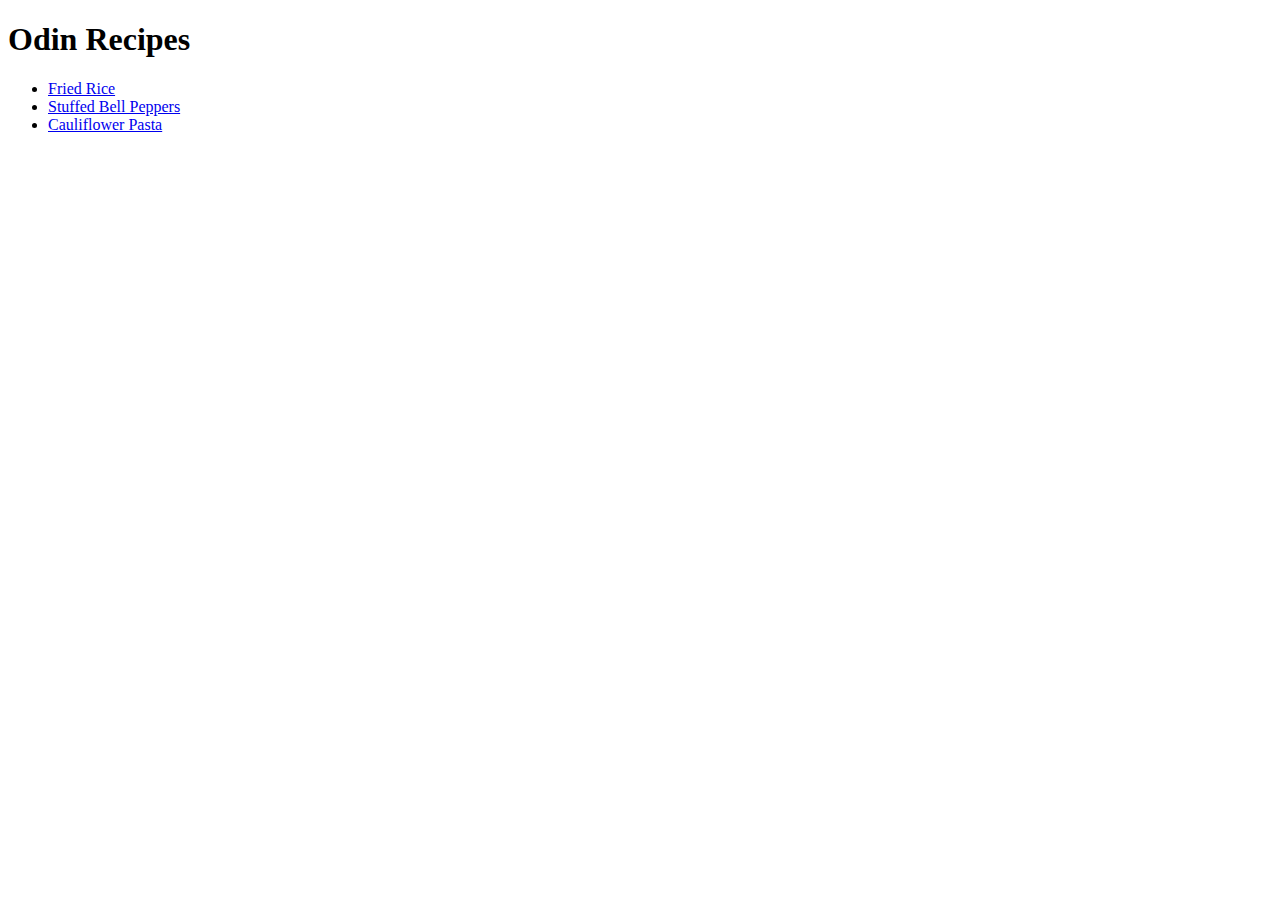
<file: index.html>
<!DOCTYPE html>
<html lang="en">
<head>
    <meta charset="UTF-8">
    <title>Odin Recipes</title>
</head>
<body>
    <h1>Odin Recipes</h1>
    <ul>
        <li><a href="./recipes/fried_rice.html">Fried Rice</a></li>
        <li><a href="./recipes/stuffed_peppers.html">Stuffed Bell Peppers</a></li>
        <li><a href="./recipes/cauliflower_pasta.html">Cauliflower Pasta</a></li>
    </ul>    
    </body>
</html>
</file>
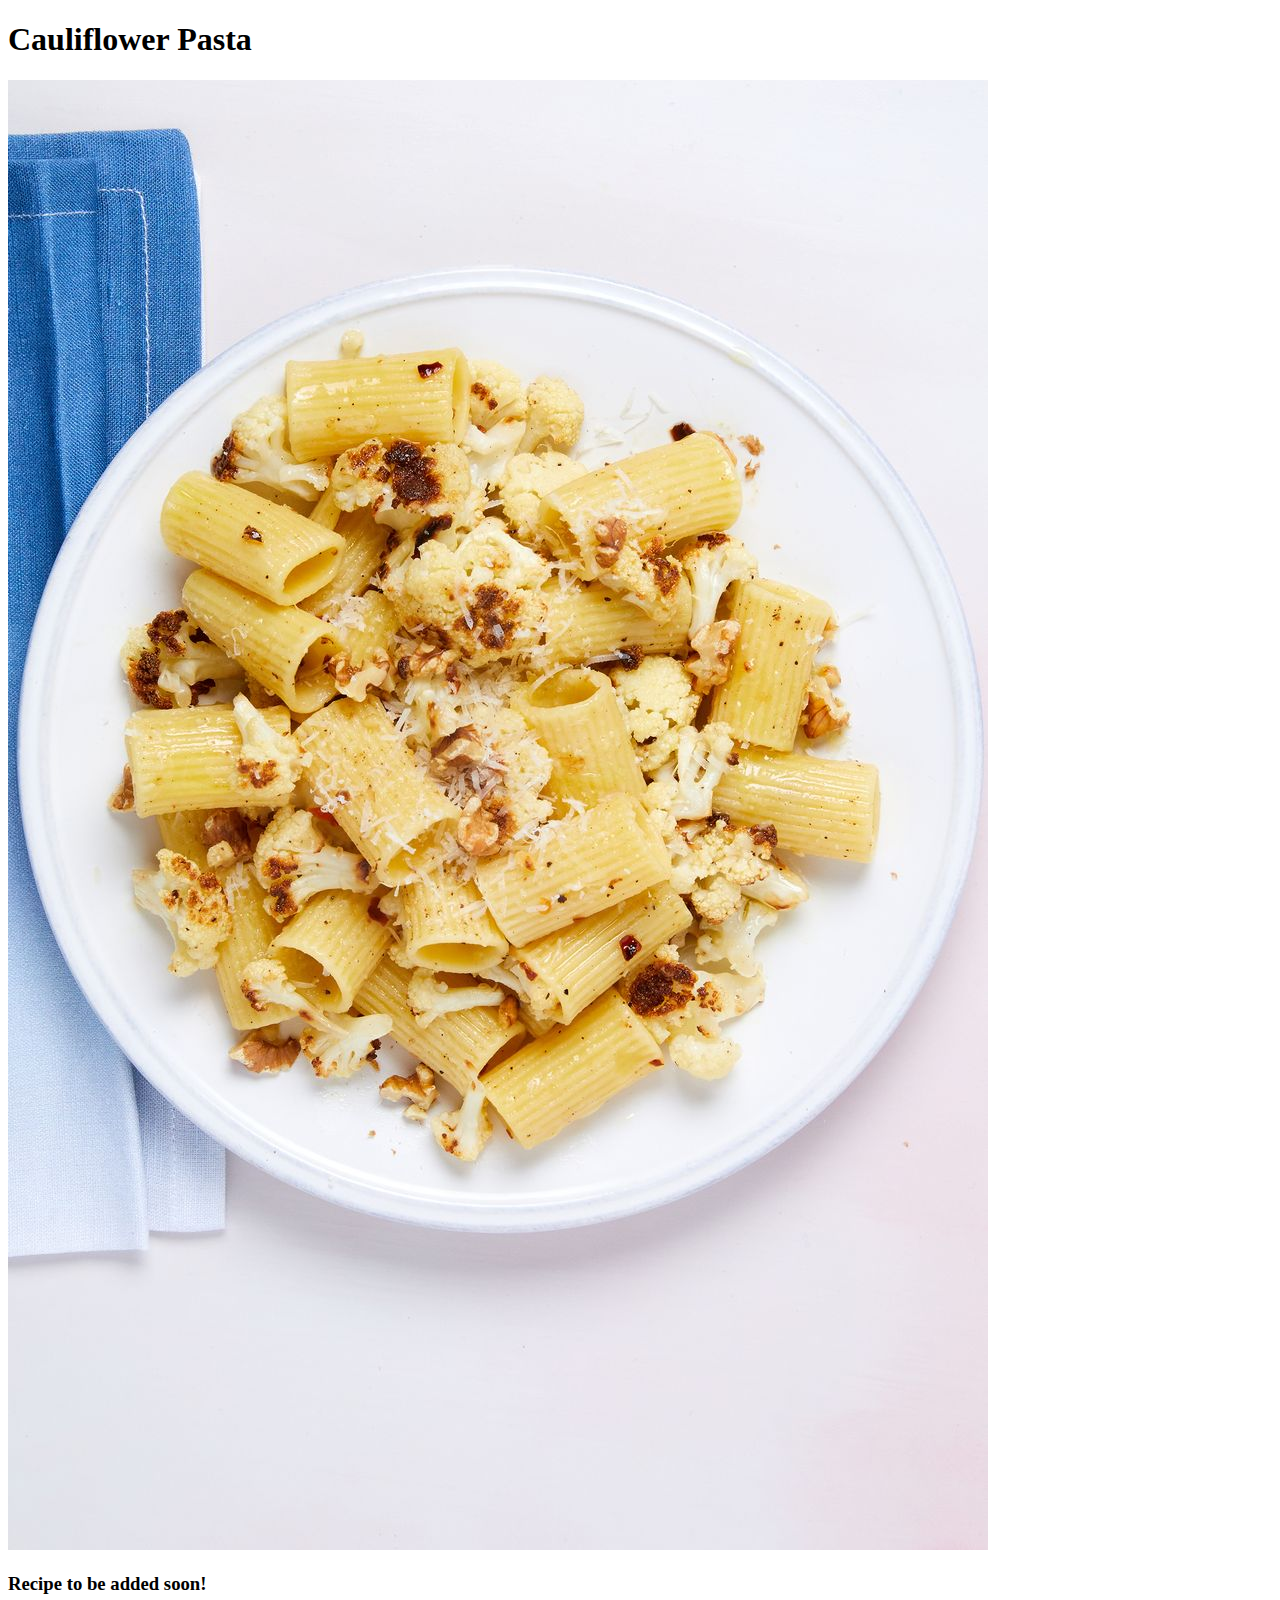
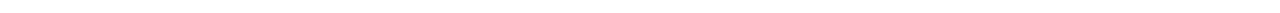
<file: recipes/cauliflower_pasta.html>
<!DOCTYPE html>
<html lang="en">
    <head>
        <meta charset="utf-8">
        <title>Cauliflower Pasta</title>
    </head>

    <body>
        <h1>Cauliflower Pasta</h1>
        <img src="../images/cauliflower_pasta.jpeg">

        <h3>Recipe to be added soon!</h3>
    </body>
</html>
</file>
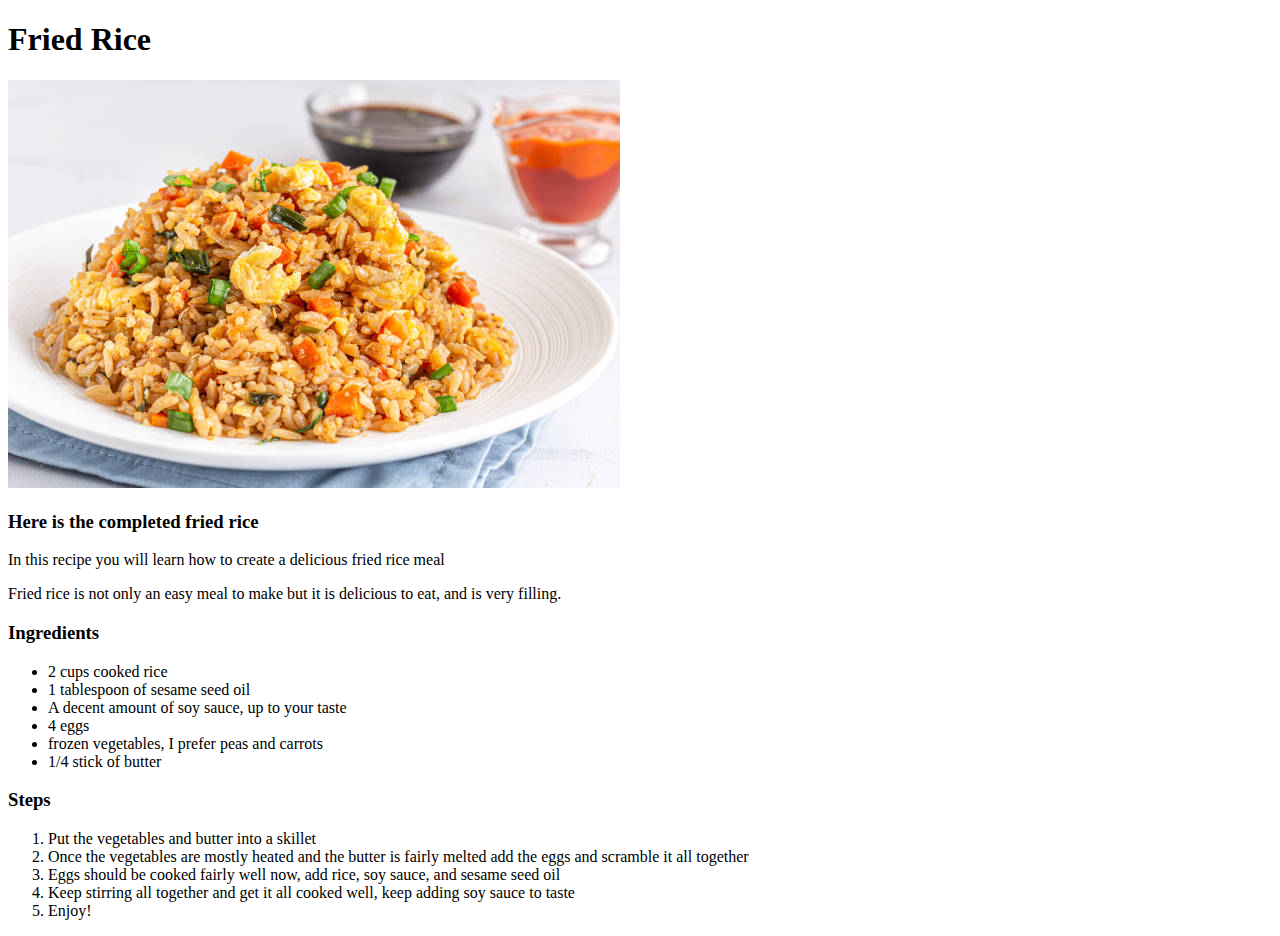
<file: recipes/fried_rice.html>
<!DOCTYPE html>
<html lang="en">
<head>
    <meta charset="UTF-8">
    <meta http-equiv="X-UA-Compatible" content="IE=edge">
    <meta name="viewport" content="width=device-width, initial-scale=1.0">
    <title>Fried Rice</title>
</head>
<body>
    <h1>Fried Rice</h1>
    <img src="../images/rice.jpeg">
    <h3>Here is the completed fried rice</h3>

    <p>In this recipe you will learn how to create a delicious fried rice meal</p>
    <p>Fried rice is not only an easy meal to make but it is delicious to eat, and is very filling. </p>

    <h3>Ingredients</h3>
    <ul>
        <li>2 cups cooked rice</li>
        <li>1 tablespoon of sesame seed oil</li>
        <li>A decent amount of soy sauce, up to your taste</li>
        <li>4 eggs</li>
        <li>frozen vegetables, I prefer peas and carrots</li>
        <li>1/4 stick of butter</li>
    </ul>

    <h3>Steps</h3>
    <ol>
        <li>Put the vegetables and butter into a skillet</li>
        <li>
            Once the vegetables are mostly heated and the 
            butter is fairly melted add the eggs and scramble 
            it all together 
        </li>
        <li>
            Eggs should be cooked fairly well now, add rice, soy sauce,
            and sesame seed oil
        </li>
        <li>
            Keep stirring all together and get it all cooked well, keep adding soy sauce to taste
        </li>
        <li>
            Enjoy!
        </li>

    </ol>
</body>
</html>
</file>
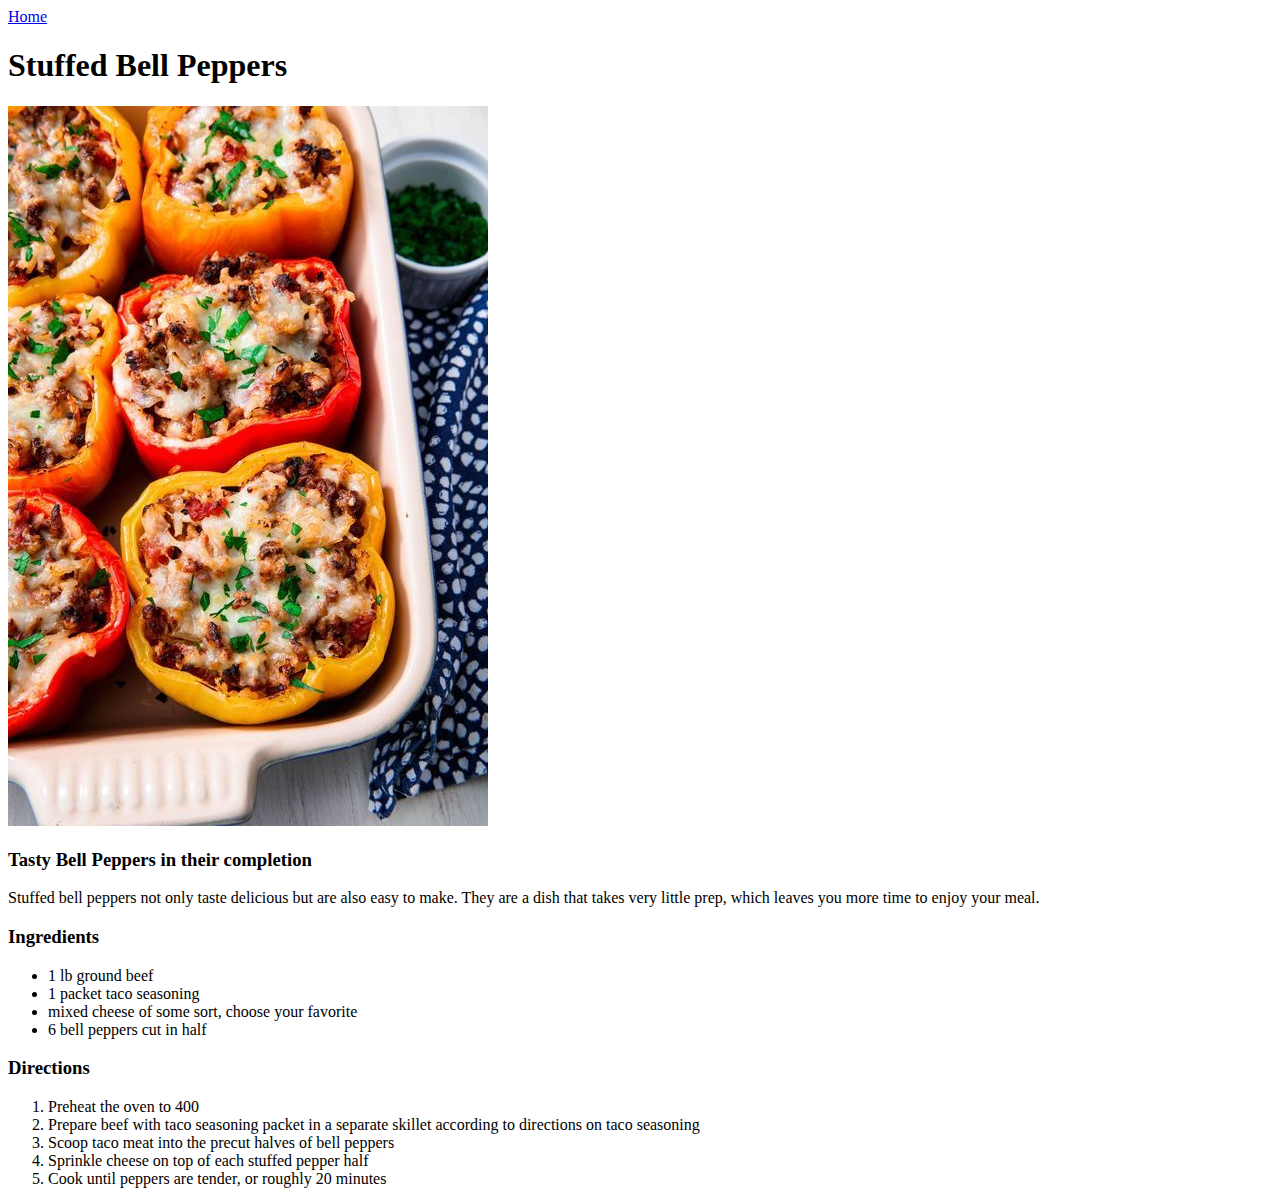
<file: recipes/stuffed_peppers.html>
<!DOCTYPE html>
<html lang="en">
<head>
    <meta charset="UTF-8">
    <meta http-equiv="X-UA-Compatible" content="IE=edge">
    <meta name="viewport" content="width=device-width, initial-scale=1.0">
    <title>Stuffed Peppers</title>
</head>
<body>
    <a href="../index.html">Home</a>

    <h1>Stuffed Bell Peppers</h1>
    <img src="../images/stuffed_peppers.jpeg">

    <h3>Tasty Bell Peppers in their completion</h3>
    
    <p>
        Stuffed bell peppers not only taste delicious but are also
        easy to make. They are a dish that takes very little prep,
        which leaves you more time to enjoy your meal. 
    </p>

    <h3>Ingredients</h3>
    <ul>
        <li>1 lb ground beef</li>
        <li>1 packet taco seasoning</li>
        <li>mixed cheese of some sort, choose your favorite</li>
        <li>6 bell peppers cut in half </li>
    </ul>

    <h3>Directions</h3>

    <ol>
        <li>Preheat the oven to 400</li>
        <li>
            Prepare beef with taco seasoning packet in a 
            separate skillet according to directions on taco seasoning
        </li>
        <li>
            Scoop taco meat into the precut halves of bell peppers
        </li>
        <li>
            Sprinkle cheese on top of each stuffed pepper half 
        </li>
        <li>
            Cook until peppers are tender, or roughly 20 minutes     
        </li>
    </ol>
</body>
</html>
</file>
